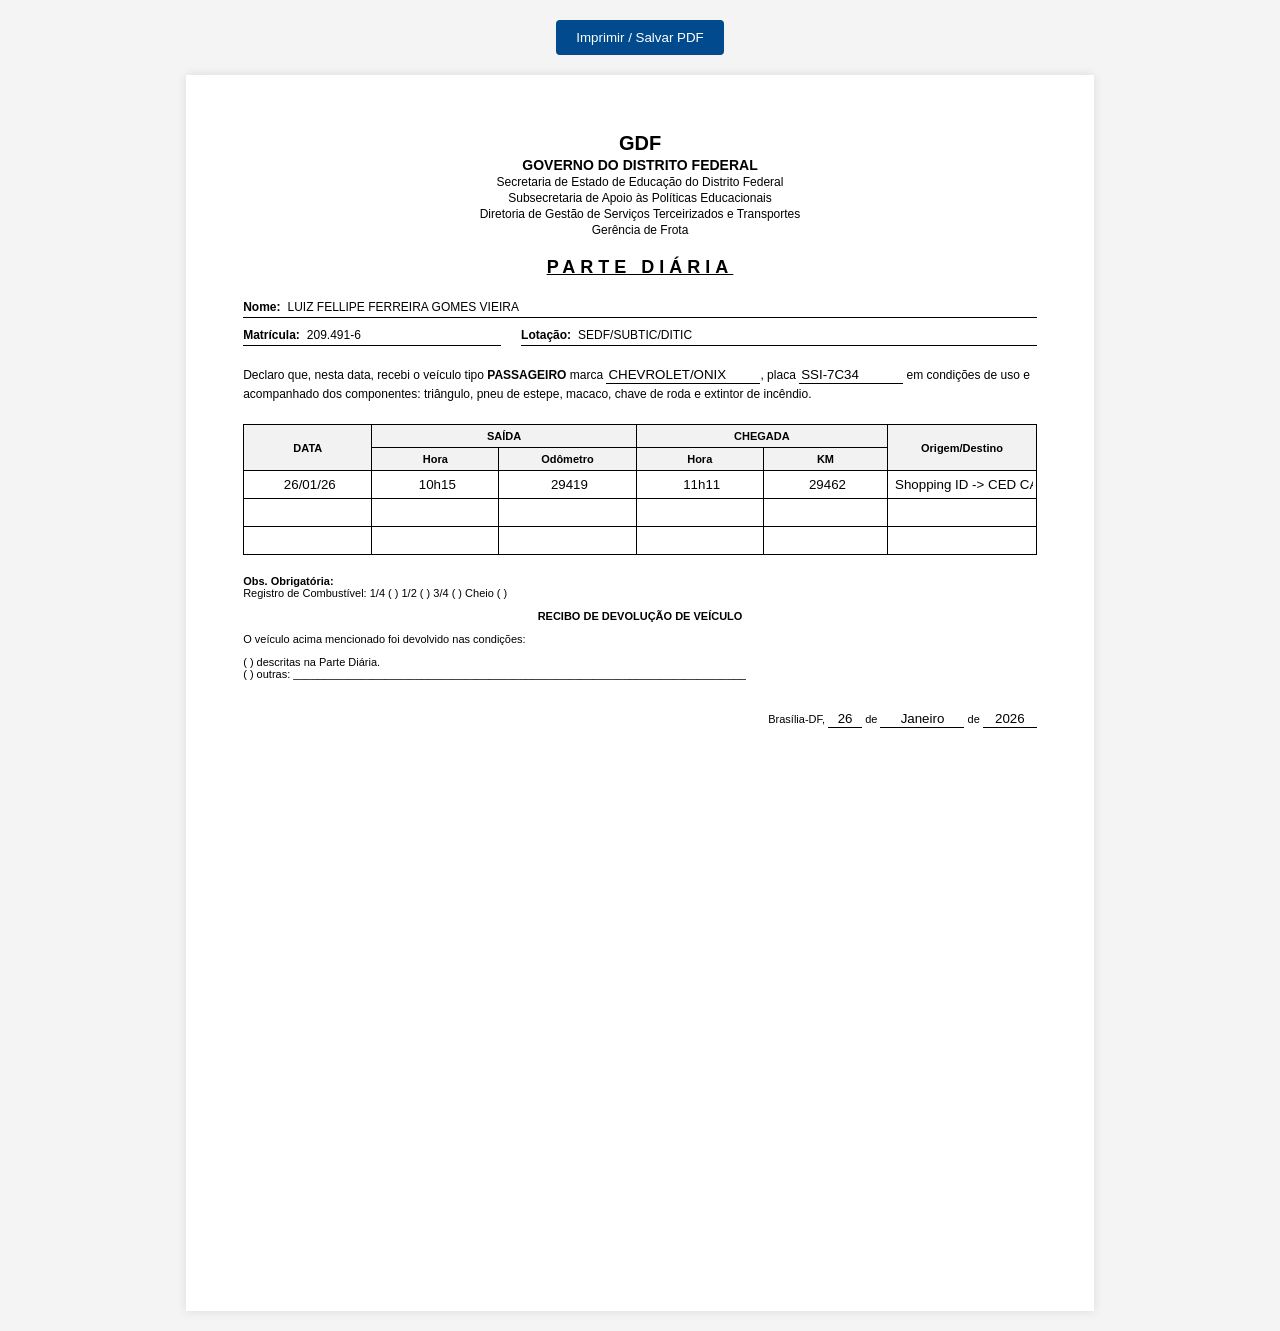
<file: index_form.html>
<!DOCTYPE html>
<html lang="pt-br">
<head>
    <meta charset="UTF-8">
    <meta name="viewport" content="width=device-width, initial-scale=1.0">
    <title>Parte Diária - GDF</title>
    <style>
        body { font-family: Arial, sans-serif; background-color: #f4f4f4; margin: 0; padding: 20px; }
        .page { background: white; width: 210mm; min-height: 297mm; padding: 15mm; margin: auto; box-shadow: 0 0 10px rgba(0,0,0,0.1); }

        .header { text-align: center; margin-bottom: 20px; }
        .header img { width: 60px; height: auto; }
        .header h2 { font-size: 14px; margin: 2px 0; text-transform: uppercase; }
        .header h3 { font-size: 12px; margin: 2px 0; font-weight: normal; }

        .title { text-align: center; font-weight: bold; font-size: 18px; letter-spacing: 5px; margin: 20px 0; text-decoration: underline; }

        .form-section { font-size: 12px; line-height: 1.6; }
        .row { display: flex; margin-bottom: 8px; border-bottom: 1px solid #000; }
        .field-label { font-weight: bold; margin-right: 5px; }
        .input-box { flex-grow: 1; border: none; outline: none; font-size: 12px; font-family: inherit; }

        table { width: 100%; border-collapse: collapse; margin-top: 20px; font-size: 11px; }
        th, td { border: 1px solid black; padding: 5px; text-align: center; }
        th { background-color: #f2f2f2; }
        .editable-cell { width: 100%; border: none; text-align: center; outline: none; }

        .footer-section { margin-top: 20px; font-size: 11px; }
        .checkbox-group { margin: 10px 0; }
        .date-location { text-align: right; margin-top: 30px; }

        @media print {
            body { background: none; padding: 0; }
            .page { box-shadow: none; margin: 0; width: 100%; }
            .no-print { display: none; }
        }

        .no-print { text-align: center; margin-bottom: 20px; }
        button { padding: 10px 20px; cursor: pointer; background: #004a8d; color: white; border: none; border-radius: 4px; }
    </style>
</head>
<body>

<div class="no-print">
    <button onclick="window.print()">Imprimir / Salvar PDF</button>
</div>

<div class="page">
    <div class="header">
        <div style="font-weight: bold; font-size: 20px;">GDF</div>
        <h2>Governo do Distrito Federal</h2>
        <h3>Secretaria de Estado de Educação do Distrito Federal</h3>
        <h3>Subsecretaria de Apoio às Políticas Educacionais</h3>
        <h3>Diretoria de Gestão de Serviços Terceirizados e Transportes</h3>
        <h3>Gerência de Frota</h3>
    </div>

    <div class="title">PARTE DIÁRIA</div>

    <div class="form-section">
        <div class="row">
            <span class="field-label">Nome:</span>
            <input type="text" class="input-box" value="LUIZ FELLIPE FERREIRA GOMES VIEIRA">
        </div>
        <div style="display: flex; gap: 20px;">
            <div class="row" style="flex: 1;">
                <span class="field-label">Matrícula:</span>
                <input type="text" class="input-box" value="209.491-6">
            </div>
            <div class="row" style="flex: 2;">
                <span class="field-label">Lotação:</span>
                <input type="text" class="input-box" value="SEDF/SUBTIC/DITIC">
            </div>
        </div>
        <p>Declaro que, nesta data, recebi o veículo tipo <b>PASSAGEIRO</b> marca
           <input type="text" style="width: 150px; border:none; border-bottom: 1px solid #000; outline:none;" value="CHEVROLET/ONIX">,
           placa <input type="text" style="width: 100px; border:none; border-bottom: 1px solid #000; outline:none;" value="SSI-7C34"> em condições de uso e acompanhado dos componentes: triângulo, pneu de estepe, macaco, chave de roda e extintor de incêndio.</p>
    </div>

    <table>
        <thead>
            <tr>
                <th rowspan="2">DATA</th>
                <th colspan="2">SAÍDA</th>
                <th colspan="2">CHEGADA</th>
                <th rowspan="2">Origem/Destino</th>
            </tr>
            <tr>
                <th>Hora</th>
                <th>Odômetro</th>
                <th>Hora</th>
                <th>KM</th>
            </tr>
        </thead>
        <tbody id="table-body">
            <tr>
                <td><input type="text" class="editable-cell" value="26/01/26"></td>
                <td><input type="text" class="editable-cell" value="10h15"></td>
                <td><input type="text" class="editable-cell" value="29419"></td>
                <td><input type="text" class="editable-cell" value="11h11"></td>
                <td><input type="text" class="editable-cell" value="29462"></td>
                <td><input type="text" class="editable-cell" style="text-align: left;" value="Shopping ID -> CED CASA GRANDE"></td>
            </tr>
            <tr>
                <td><input type="text" class="editable-cell"></td><td><input type="text" class="editable-cell"></td>
                <td><input type="text" class="editable-cell"></td><td><input type="text" class="editable-cell"></td>
                <td><input type="text" class="editable-cell"></td><td><input type="text" class="editable-cell"></td>
            </tr>
            <tr>
                <td><input type="text" class="editable-cell"></td><td><input type="text" class="editable-cell"></td>
                <td><input type="text" class="editable-cell"></td><td><input type="text" class="editable-cell"></td>
                <td><input type="text" class="editable-cell"></td><td><input type="text" class="editable-cell"></td>
            </tr>
        </tbody>
    </table>

    <div class="footer-section">
        <p><b>Obs. Obrigatória:</b><br> Registro de Combustível: 1/4 ( ) 1/2 ( ) 3/4 ( ) Cheio ( )</p>

        <div style="text-align: center; font-weight: bold; margin-top: 10px;">RECIBO DE DEVOLUÇÃO DE VEÍCULO</div>
        <p>O veículo acima mencionado foi devolvido nas condições:</p>
        <div class="checkbox-group">
            ( ) descritas na Parte Diária.<br>
            ( ) outras: __________________________________________________________________________
        </div>

        <div class="date-location">
            Brasília-DF, <input type="text" style="width: 30px; text-align: center; border:none; border-bottom: 1px solid #000;" value="26"> de
            <input type="text" style="width: 80px; text-align: center; border:none; border-bottom: 1px solid #000;" value="Janeiro"> de
            <input type="text" style="width: 50px; text-align: center; border:none; border-bottom: 1px solid #000;" value="2026">
        </div>
    </div>
</div>

<script>
    // Função simples para adicionar mais linhas se necessário
    document.addEventListener('keydown', function(e) {
        if (e.key === "Enter" && e.target.classList.contains('editable-cell')) {
            console.log("Pronto para imprimir!");
        }
    });
</script>

</body>
</html>
</file>
